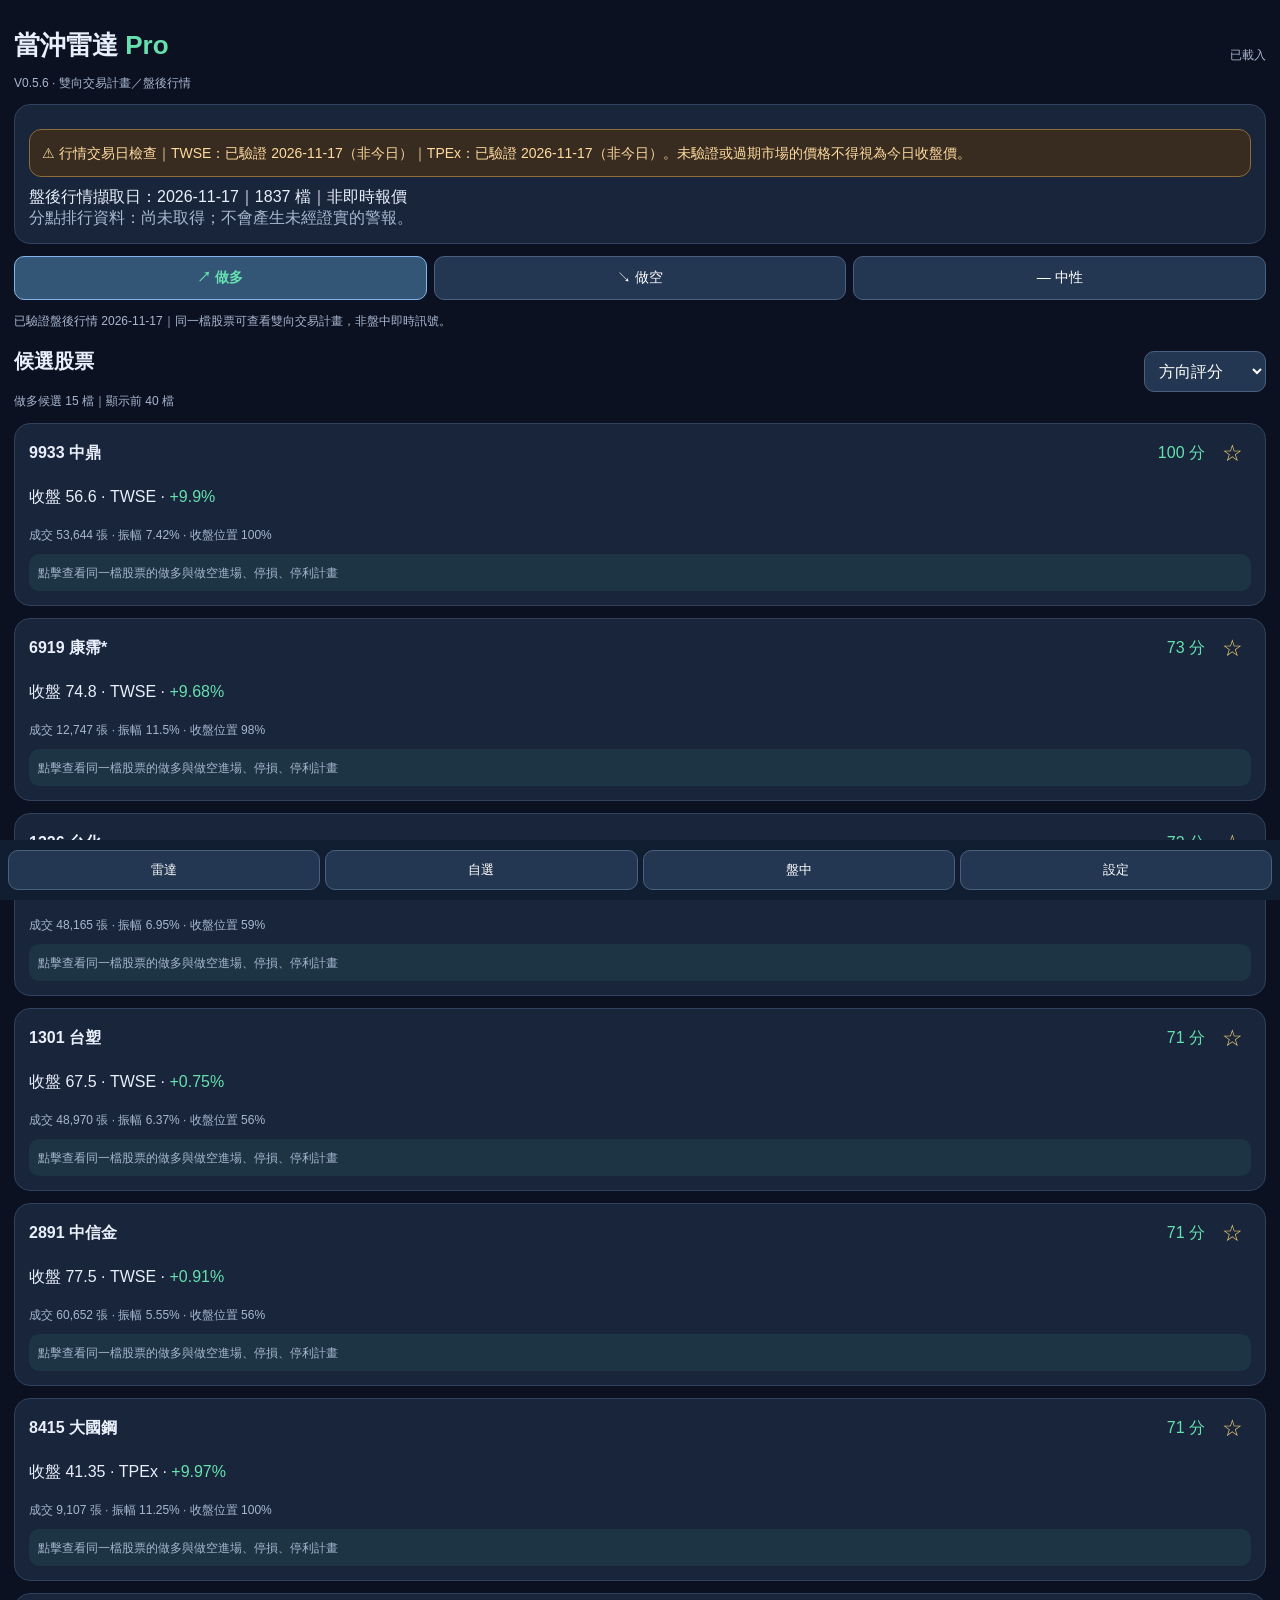
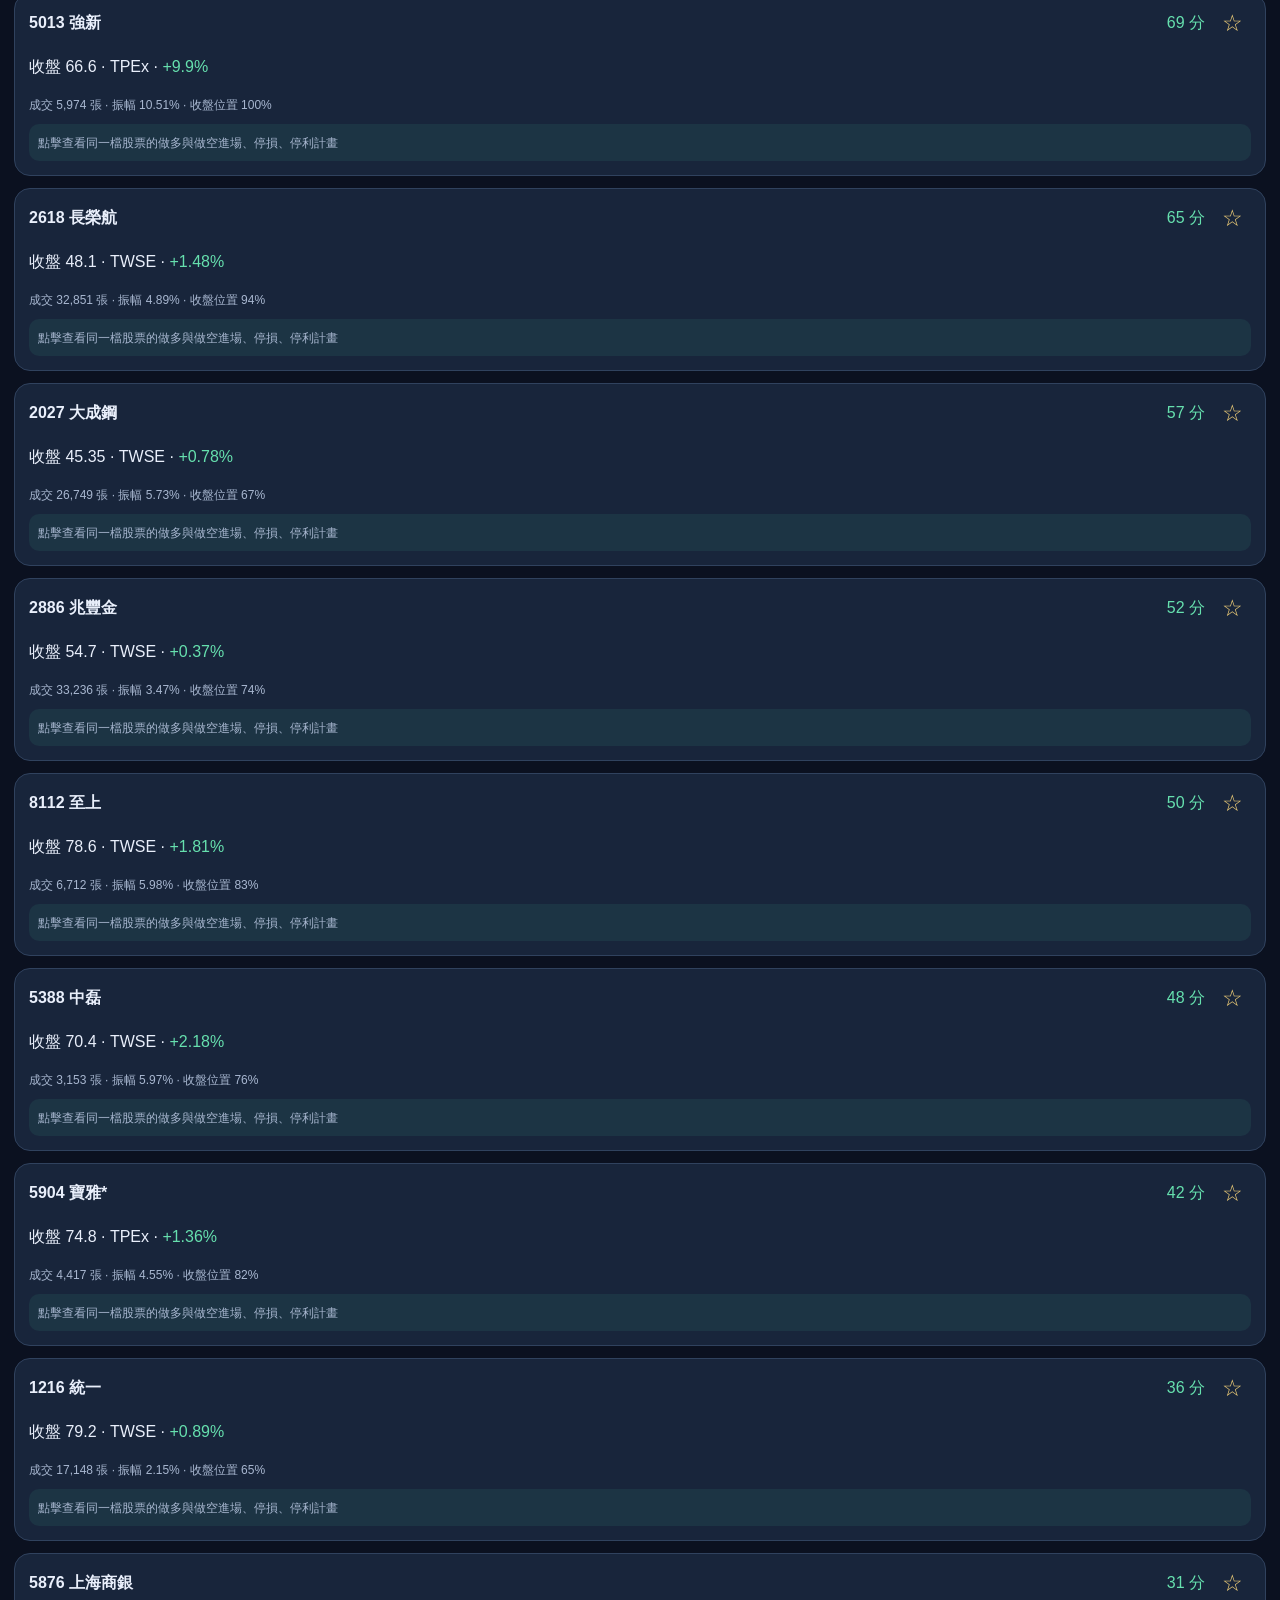
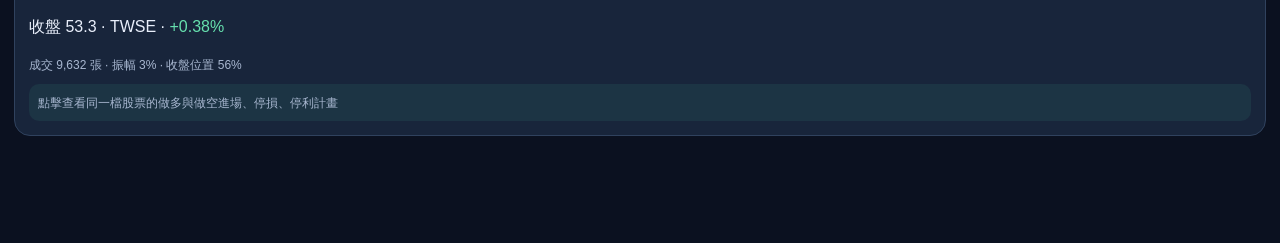
<file: index.html>
<!doctype html><html lang="zh-Hant"><head><meta charset="utf-8"><meta name="viewport" content="width=device-width,initial-scale=1,viewport-fit=cover"><meta name="theme-color" content="#0b1120"><link rel="manifest" href="./manifest.webmanifest"><title>當沖雷達 Pro V0.5.6</title><style>
*{box-sizing:border-box}body{margin:0;background:#0b1120;color:#e9effb;font:16px -apple-system,BlinkMacSystemFont,sans-serif;padding:18px 14px 95px}h1{font-size:26px;margin:10px 0}h2{font-size:20px}h3{font-size:17px;margin:3px 0 12px}.card{background:#18253b;border:1px solid #30425e;border-radius:16px;padding:14px;margin:12px 0}.row{display:flex;align-items:center;justify-content:space-between;gap:9px}.muted,small{color:#a8b7d0}small{font-size:12px}.green{color:#66e0ae}.red{color:#ff9797}.amber{color:#f5cb79}.tag{display:inline-block;border:1px solid #516780;border-radius:8px;padding:3px 7px;margin:2px;font-size:12px}button,input,select,textarea{font:inherit;background:#243752;color:white;border:1px solid #49617e;border-radius:10px;padding:10px}button{cursor:pointer}button:disabled{opacity:.5}input{max-width:100%}input[type=number]{width:110px}textarea{width:100%;min-height:105px}section[hidden]{display:none}nav{position:fixed;bottom:0;left:0;right:0;display:flex;gap:5px;background:#111d30;padding:10px 8px max(10px,env(safe-area-inset-bottom));z-index:10}nav button{flex:1;font-size:13px;padding:10px 4px}.stock,.side-card{cursor:pointer}.star{font-size:23px;border:0;background:transparent;color:#f4d279;padding:2px 8px}.line{border-top:1px solid #30425e;margin:10px 0;padding-top:10px}.alert{background:#352532;border:1px solid #94536b;border-radius:10px;padding:9px;margin-top:10px}.info{background:#1c3444;border-radius:10px;padding:9px;margin-top:10px}p{line-height:1.5}.grid{display:grid;grid-template-columns:1fr 1fr;gap:9px}.metric{background:#111d30;border-radius:10px;padding:9px;min-width:0}.metric small{display:block}.metric b{display:block;margin-top:5px;overflow-wrap:anywhere}.controls{display:flex;gap:8px;flex-wrap:wrap}.controls button{font-size:13px}.controls button.active{background:#345676;border-color:#85b6eb}.direction{display:grid;grid-template-columns:repeat(3,minmax(0,1fr));gap:7px;margin:12px 0}.direction button{padding:12px 3px;font-size:14px}.direction button.active{background:#345676;border-color:#85b6eb;font-weight:700}.direction button[data-side=long].active{color:#66e0ae}.direction button[data-side=short].active{color:#ff9797}#direction-note,.direction-count{font-size:12px;color:#a8b7d0;line-height:1.6}#stocks{display:none!important}#detailbody .card{overflow:hidden}
 .price-range-box{background:#111d30;border-radius:12px;padding:12px;margin-bottom:12px}.price-range-box input[type=number]{width:100%;margin-top:5px}.price-range-box input[type=range]{width:100%;accent-color:#66e0ae}.price-range-box .grid{margin:10px 0} </style></head><body><header class="row"><div><h1>當沖雷達 <span class="green">Pro</span></h1><small>V0.5.6 · 雙向交易計畫／盤後行情</small></div><small id="status">載入中</small></header><div class="card"><div id="meta"></div><div id="error" class="red"></div><div id="broker-meta" class="muted"></div></div><section id="radar"><div class="direction" role="group" aria-label="多空方向"><button type="button" data-side="long" class="active" aria-pressed="true">↗ 做多</button><button type="button" data-side="short" aria-pressed="false">↘ 做空</button><button type="button" data-side="neutral" aria-pressed="false">— 中性</button></div><div id="direction-note">依盤後行情分類，非即時訊號。</div><div class="row"><div><h2>候選股票</h2><div id="direction-count" class="direction-count"></div></div><select id="sort"><option value="score">方向評分</option><option value="volume">成交量排序</option><option value="change">漲跌幅排序</option></select></div><div id="stocks" hidden></div><div id="direction-stocks"></div></section><section id="watch" hidden><h2>★ 我的自選股</h2><div class="card"><div class="row"><input id="watchid" inputmode="numeric" placeholder="股票代號，例如 4526" style="width:70%"><button id="addwatch">加入</button></div><small>自選清單儲存於這台裝置；資料清單外的代號仍可加入，但可能無盤後行情。</small></div><div id="watchstocks"></div></section><section id="detail" hidden><button id="back">← 返回</button><div id="detailbody"></div></section><section id="live" hidden><h2>個人盤中報價</h2><div class="card"><p class="muted">自備富果 API Key，最多 5 檔，頁面可見時約每 60 秒更新。金鑰僅存本頁記憶體。</p><p>API Key <input id="apikey" type="password" autocomplete="off"></p><p>股票代號 <input id="symbols" value="4526,1802,6770"></p><div class="controls"><button id="fetchlive">查詢／啟動</button><button id="stoplive">停止</button></div><p id="liveinfo" class="muted"></p><div id="livequotes"></div></div></section><section id="settings" hidden><h2>篩選與風控</h2><div class="card"><div class="price-range-box"><h3>收盤價格區間（元）</h3><p class="muted">可選擇 0～300 元，預設 40～100 元。0 元是篩選下限，非有效股票價格。</p><div class="grid"><label>最低價格 <input id="minprice" type="number" inputmode="decimal" min="0" max="300" step="1" value="40"></label><label>最高價格 <input id="maxprice" type="number" inputmode="decimal" min="0" max="300" step="1" value="100"></label></div><div class="grid"><input id="minprice-slider" type="range" min="0" max="300" step="1" value="40" aria-label="最低價格滑桿"><input id="maxprice-slider" type="range" min="0" max="300" step="1" value="100" aria-label="最高價格滑桿"></div><small id="price-summary">目前範圍：40～100 元</small><div class="controls"><button id="price-reset" type="button">恢復 40～100 元</button><button id="price-all" type="button">全部 0～300 元</button></div></div><p>最低成交量（張） <input id="minvol" type="number" value="3000"></p><p>每筆風險（元） <input id="risk" type="number" value="1000"></p><p><label><input id="exclude" type="checkbox" checked> 排除代碼 0 開頭標的</label></p><button id="apply">套用</button></div><div class="card"><h2>分點資料匯入（非日常必要操作）</h2><p class="muted">尚未接通授權自動資料來源時，首頁會顯示待更新。匯入格式：日期,股票代號,分點名稱,買進張數,賣出張數。</p><textarea id="csv" placeholder="日期,股票代號,分點名稱,買進張數,賣出張數"></textarea><div class="controls"><button id="import">匯入完整資料</button><button id="clearbroker">清除本機分點資料</button></div><p id="importinfo" class="muted"></p><details><summary>七組監控名單</summary><div id="groups"></div></details></div></section><nav><button data-page="radar">雷達</button><button data-page="watch">自選</button><button data-page="live">盤中</button><button data-page="settings">設定</button></nav><script src="./app.js?v=0550" defer></script><script src="./freshness.js?v=0532" defer></script><script src="./price-range.js?v=0560" defer></script><script src="./direction.js?v=0560" defer></script></body></html>
</file>
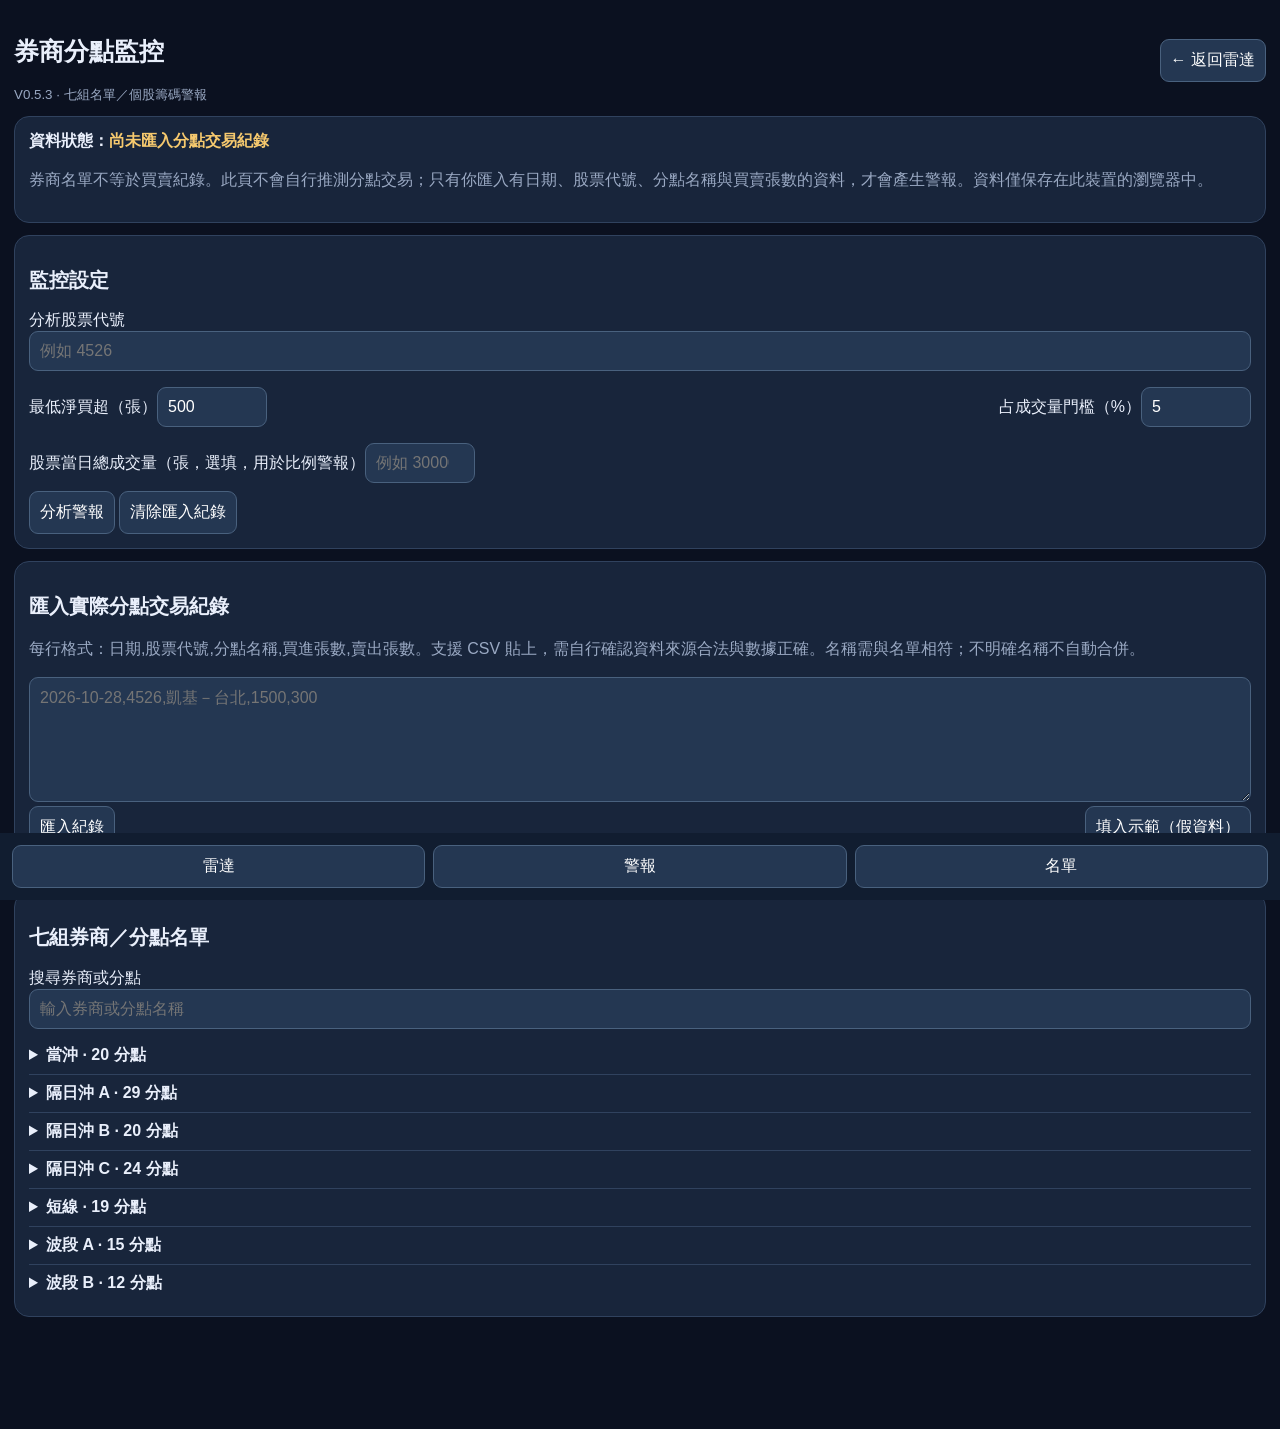
<file: brokers.html>
<!doctype html><html lang="zh-Hant"><head><meta charset="utf-8"><meta name="viewport" content="width=device-width,initial-scale=1,viewport-fit=cover"><meta name="theme-color" content="#0b1120"><title>V0.5.3 券商分點監控</title><style>*{box-sizing:border-box}body{margin:0;background:#0b1120;color:#e9effb;font:16px -apple-system,BlinkMacSystemFont,sans-serif;padding:18px 14px 100px}.card{background:#18253b;border:1px solid #30425e;border-radius:15px;padding:14px;margin:12px 0}.muted,small{color:#9aa9c3}.row{display:flex;gap:9px;align-items:center;justify-content:space-between;flex-wrap:wrap}input,select,button,textarea{background:#243752;color:#fff;border:1px solid #49617e;border-radius:9px;padding:10px;font:inherit;max-width:100%}input[type=number]{width:110px}input[type=text]{width:100%}button{cursor:pointer}button:disabled{opacity:.5}.tag{display:inline-block;border:1px solid #53657c;border-radius:12px;padding:3px 7px;font-size:12px;margin:3px}.warning{color:#f6c96e}.danger{color:#ff9a9a}.good{color:#72dfb5}.group{padding:8px 0;border-bottom:1px solid #30425e}.group:last-child{border:0}nav{position:fixed;bottom:0;left:0;right:0;background:#111d30;padding:12px 12px max(12px,env(safe-area-inset-bottom));display:flex;gap:8px}nav button{flex:1}textarea{width:100%;height:125px}h1{font-size:25px}h2{font-size:20px}p{line-height:1.55}label{display:block;margin:8px 0}summary{cursor:pointer;font-weight:600}#result .card{margin:8px 0}</style></head><body><header class="row"><div><h1>券商分點監控</h1><small>V0.5.3 · 七組名單／個股籌碼警報</small></div><button onclick="location.href='./index.html'">← 返回雷達</button></header><div class="card"><b>資料狀態：<span class="warning" id="state">尚未匯入分點交易紀錄</span></b><p class="muted">券商名單不等於買賣紀錄。此頁不會自行推測分點交易；只有你匯入有日期、股票代號、分點名稱與買賣張數的資料，才會產生警報。資料僅保存在此裝置的瀏覽器中。</p></div><div class="card"><h2>監控設定</h2><label>分析股票代號<input id="stock" type="text" inputmode="numeric" placeholder="例如 4526"></label><div class="row"><label>最低淨買超（張）<input id="minbuy" type="number" min="0" value="500"></label><label>占成交量門檻（%）<input id="minratio" type="number" min="0" max="100" step="0.1" value="5"></label></div><label>股票當日總成交量（張，選填，用於比例警報）<input id="totalvol" type="number" min="0" placeholder="例如 30000"></label><button id="evaluate">分析警報</button> <button id="clear">清除匯入紀錄</button><div id="result"></div></div><div class="card"><h2>匯入實際分點交易紀錄</h2><p class="muted">每行格式：日期,股票代號,分點名稱,買進張數,賣出張數。支援 CSV 貼上，需自行確認資料來源合法與數據正確。名稱需與名單相符；不明確名稱不自動合併。</p><textarea id="csv" placeholder="2026-10-28,4526,凱基－台北,1500,300"></textarea><div class="row"><button id="import">匯入紀錄</button><button id="example">填入示範（假資料）</button></div><p id="importinfo" class="muted"></p></div><div class="card"><h2>七組券商／分點名單</h2><label>搜尋券商或分點<input id="search" type="text" placeholder="輸入券商或分點名稱"></label><div id="groups">載入名單中…</div></div><nav><button onclick="location.href='./index.html'">雷達</button><button onclick="window.scrollTo({top:0,behavior:'smooth'})">警報</button><button onclick="document.getElementById('groups').scrollIntoView({behavior:'smooth'})">名單</button></nav><script src="./brokers.js?v=0530" defer></script></body></html>
</file>
